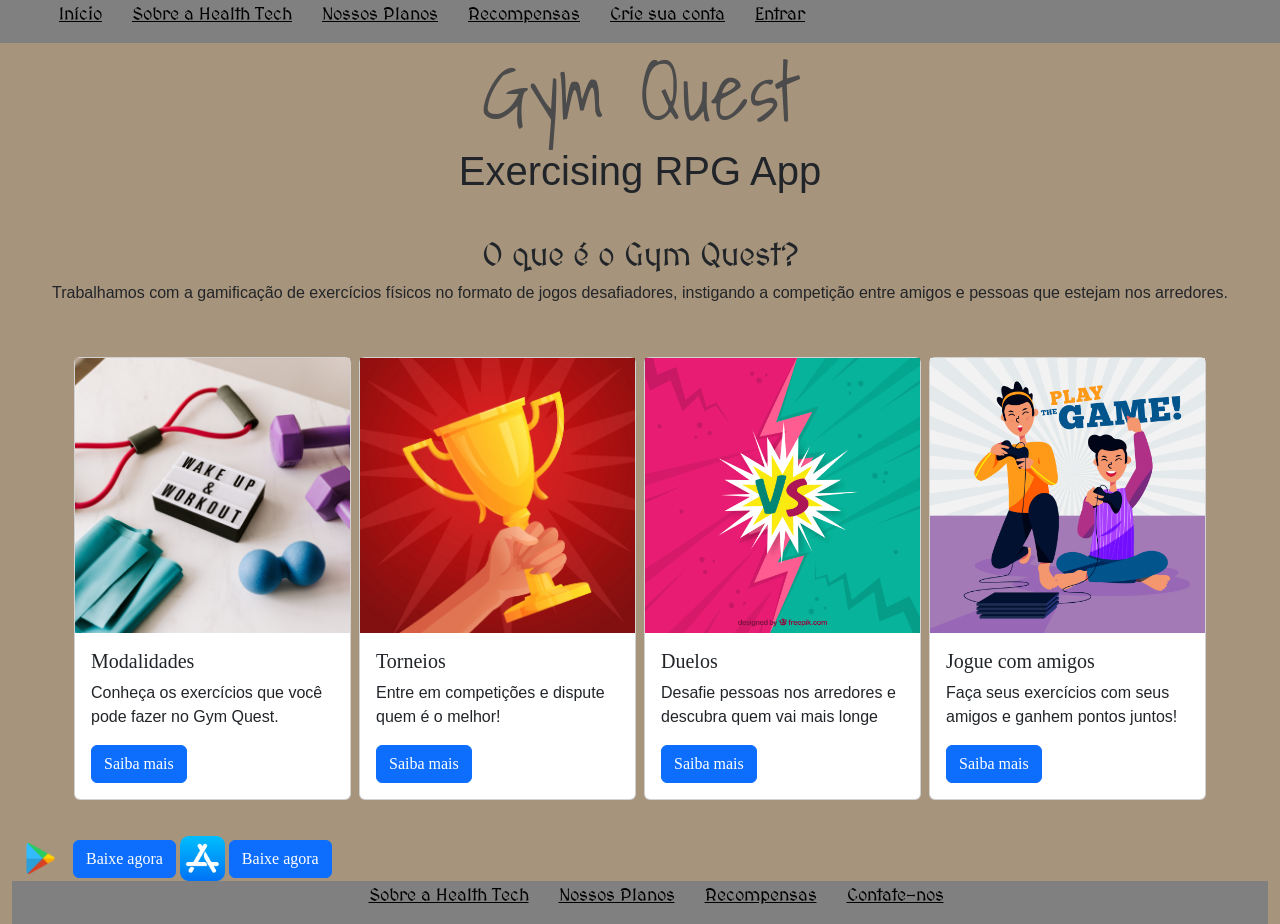
<file: RM92183_-_Gym_Quest/index_gym_quest.html>
<!-- Essa linha define a versão de HTML da página -->
<!DOCTYPE html>

<!-- Essa linha define o idioma que o Google e demais buscadores vão indexar nas buscas, assim como o idioma padrão da página -->
<html lang="pt-BR">

<!-- Esse cabeçalho é bom sempre usar, pois ajuda com questões de compatibilidade da página e navegadores -->

<head>
    <!-- Esse meta é responsável pelo tipo de formatação de texto, preferível padrão UTF-8 -->
    <meta charset="UTF-8">

    <!-- Esse meta permite a compatibilidade com o Internet Explorer e Edge -->
    <meta http-equiv="X-UA-Compatible" content="IE=edge">

    <!-- Esse auxilia na responsividade da página em dispositivos móveis -->
    <meta name="viewport" content="width=device-width, inicial-scale=1.0">

    <!-- Esse é o título que aparece na aba do navegador -->
    <title>Gym Quest - Início</title>

    <!-- Bootstrap CSS -->
    <link href="https://cdn.jsdelivr.net/npm/bootstrap@5.1.3/dist/css/bootstrap.min.css" rel="stylesheet"
        integrity="sha384-1BmE4kWBq78iYhFldvKuhfTAU6auU8tT94WrHftjDbrCEXSU1oBoqyl2QvZ6jIW3" crossorigin="anonymous">

    <!-- Meu CSS -->
    <link rel="stylesheet" href="./assets/css/style.css">
</head>


<!-- Aqui inserimos tudo o que precisamos na página, seria nosso primeiro contêiner principal -->

<body>
    <!-- Menu inicial -->
    <header class="header-top container-fluid text-center">
        <nav class="header-nav">
            <ul>
                <li><a href="./index_gym_quest.html"  rel="noopener noreferrer">Início
                    </a></li>
                <li><a href="./assets/pages/sobre.html"  rel="noopener noreferrer">Sobre a Health
                        Tech</a></li>
                <li><a href="./assets/pages/planos.html"  rel="noopener noreferrer">Nossos Planos</a>
                </li>
                <li><a href="./assets/pages/recompensas.html"  rel="noopener noreferrer">Recompensas</a>
                </li>
                <li><a href="/assets/pages/cadastro.html"  rel="noopener noreferrer">Crie sua conta</a>
                </li>
                <li><a href="/assets/pages/meu_user.html"  rel="noopener noreferrer">Entrar</a></li>
            </ul>
        </nav>
    </header>
    <!-- Fim do menu inicial -->
    <section class="container-fluid text-center">
        <!-- Título principal do texto exibido na página -->
        <h1 class="display-1">Gym Quest</h1>
        <p class="display-6">Exercising RPG App</p>
        <!-- Option 1: Bootstrap Bundle with Popper -->
        <script src="https://cdn.jsdelivr.net/npm/bootstrap@5.1.3/dist/js/bootstrap.bundle.min.js"
            integrity="sha384-ka7Sk0Gln4gmtz2MlQnikT1wXgYsOg+OMhuP+IlRH9sENBO0LRn5q+8nbTov4+1p" crossorigin="anonymous">
        </script>
    </section>

    <!-- Conteúdo de apresentação do APP-->
    <div><br>
        <h2 class="text-center">O que é o Gym Quest?</h2>
        <p class="text-center">Trabalhamos com a gamificação de exercícios físicos no formato de jogos desafiadores,
            instigando a competição
            entre amigos e pessoas que estejam nos arredores.</p>
    </div>


    <!-- Contêiner usando Grid com principais dados sobre o App-->
    <div class="container py-3">

        <!-- Linha do grid -->
        <div class="row">

            <!-- 1º coluna do grid-->
            <div class="col-12 col-sm-12 col-md-6 col-lg-3 my-3 p-1">
                <div class="card">
                    <img src="./assets/images/pexels-karolina-grabowska-4397840.jpg" alt="Mesa com itens de ginástica">
                    <div class="card-body">
                        <h5 class="card-title">Modalidades</h5>
                        <p class="card-text">Conheça os exercícios que você pode fazer no Gym Quest.</p>
                        <a href="./assets/pages/modalidades.html" class="btn btn-primary" >Saiba mais</a>
                    </div>
                </div>
            </div>
            <!-- Fim 1º coluna do grid-->
            <!-- 2º coluna do grid-->
            <div class="col-12 col-sm-12 col-md-6 col-lg-3 my-3 p-1">
                <div class="card">
                    <img src="./assets/images/3796.jpg" alt="Taça de torneio levantada">
                    <div class="card-body">
                        <h5 class="card-title">Torneios</h5>
                        <p class="card-text">Entre em competições e dispute quem é o melhor!</p>
                        <a href="./assets/pages/torneios.html" class="btn btn-primary" >Saiba mais</a>
                    </div>
                </div>
            </div>
            <!-- Fim 2º coluna do grid-->

            <!-- 3º coluna do grid-->
            <div class="col-12 col-sm-12 col-md-6 col-lg-3 my-3 p-1">
                <div class="card">
                    <img src="./assets/images/fun-versus-background/159770-OWMP2Y-308.jpg" alt="Jogando versus">
                    <div class="card-body">
                        <h5 class="card-title">Duelos</h5>
                        <p class="card-text">Desafie pessoas nos arredores e descubra quem vai mais longe</p>
                        <a href="./assets/pages/duelos.html" class="btn btn-primary" >Saiba mais</a>
                    </div>
                </div>
            </div>
            <!-- Fim 3º coluna do grid-->

            <!-- 4º coluna do grid-->
            <div class="col-12 col-sm-12 col-md-6 col-lg-3 my-3 p-1">
                <div class="card">
                    <img src="./assets/images/play-game-local-co-op/3714989.jpg"
                        alt="Desenho de pessoas jogando cooperativo">
                    <div class="card-body">
                        <h5 class="card-title">Jogue com amigos</h5>
                        <p class="card-text">Faça seus exercícios com seus amigos e ganhem pontos juntos!</p>
                        <a href="./assets/pages/multiplayer.html" class="btn btn-primary" >Saiba mais</a>
                    </div>
                </div>
            </div>
            <!-- Fim 4º coluna do grid-->

        </div>

    </div>
    <!-- Fim contêiner usando Grid com principais dados sobre o App-->

    <!-- Botões para lojas de Apps -->
    <section class="container-fluid align-items-center">
        <img class="img-icon btn" src="./assets/images/playstore.png" alt="Play Store icons created by
            Freepik - Flaticon"></img>
        <a href="https://play.google.com/store?hl=pt" class="btn btn-primary" >Baixe agora</a>
        <img class="img-icon" src="./assets/images/app-store.png" alt="App store icons created by
            Freepik - Flaticon"></img>
        <a href="https://www.apple.com/app-store/" class="btn btn-primary" >Baixe agora</a>
    </section>
    <!-- Fim botões para lojas de Apps -->
    
    <!-- Conteúdo do rodapé-->
    <div class="container-fluid">
        <nav class="nav-bottom">
            <ul>
                <li>
                    <a href="./assets/pages/sobre.html"  rel="noopener noreferrer">Sobre a Health
                        Tech</a>
                </li>
                <li>
                    <a href="./assets/pages/planos.html"  rel="noopener noreferrer">Nossos Planos</a>
                </li>
                <li>
                    <a href="./assets/pages/recompensas.html"  rel="noopener noreferrer">Recompensas</a>
                </li>
                <li>
                    <a href="./assets/pages/contate-nos.html"  rel="noopener noreferrer">Contate-nos</a>
                </li>
            </ul>
        </nav>
    </div>
    <!-- Fim do conteúdo do rodapé-->

</body>

</html>
</file>
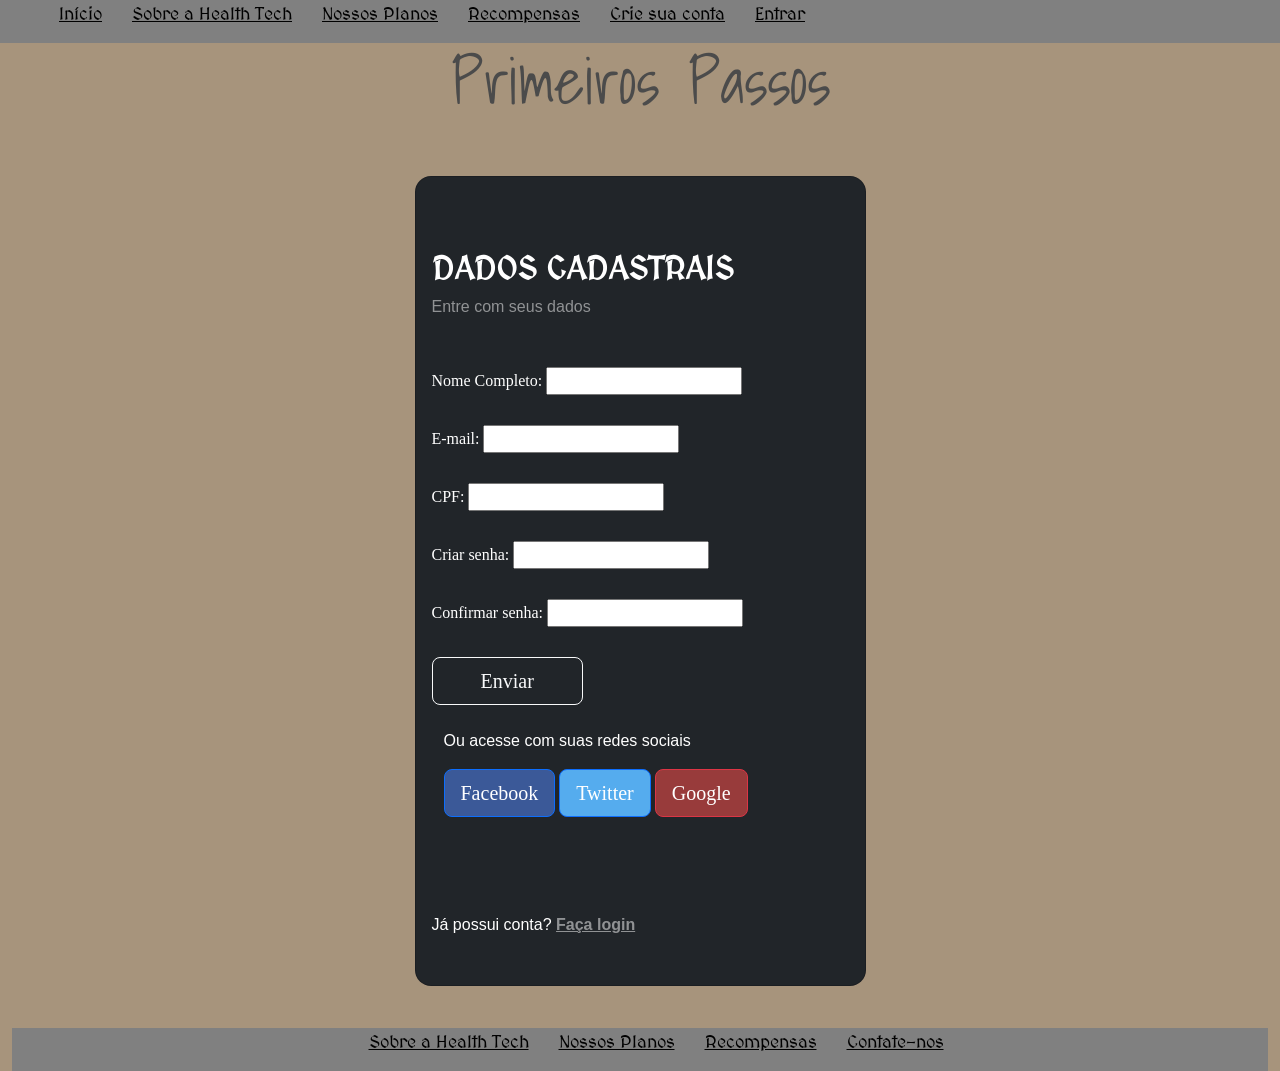
<file: RM92183_-_Gym_Quest/assets/pages/cadastro.html>
<!-- Essa linha define a versão de HTML da página -->
<!DOCTYPE html>

<!-- Essa linha define o idioma que o Google e demais buscadores vão indexar nas buscas, assim como o idioma padrão da página -->
<html lang="pt-BR">

<!-- Esse cabeçalho é bom sempre usar, pois ajuda com questões de compatibilidade da página e navegadores -->

<head>
    <!-- Esse meta é responsável pelo tipo de formatação de texto, preferível padrão UTF-8 -->
    <meta charset="UTF-8">

    <!-- Esse meta permite a compatibilidade com o Internet Explorer e Edge -->
    <meta http-equiv="X-UA-Compatible" content="IE=edge">

    <!-- Esse auxilia na responsividade da página em dispositivos móveis -->
    <meta name="viewport" content="width=device-width, inicial-scale=1.0">

    <!-- Esse é o título que aparece na aba do navegador -->
    <title>Gym Quest - Cadastro</title>

    <!-- Bootstrap CSS -->
    <link href="https://cdn.jsdelivr.net/npm/bootstrap@5.1.3/dist/css/bootstrap.min.css" rel="stylesheet"
        integrity="sha384-1BmE4kWBq78iYhFldvKuhfTAU6auU8tT94WrHftjDbrCEXSU1oBoqyl2QvZ6jIW3" crossorigin="anonymous">
    <!-- Meu CSS -->
    <link rel="stylesheet" href="../css/style.css">

</head>

<body>
    <!-- Menu inicial -->
    <header class="header-top container-fluid text-center">
        <nav class="header-nav">
            <ul>
                <li><a href="/index_gym_quest.html"  rel="noopener noreferrer">Início
                    </a></li>
                <li><a href="./sobre.html"  rel="noopener noreferrer">Sobre a Health
                        Tech</a></li>
                <li><a href="./planos.html"  rel="noopener noreferrer">Nossos Planos</a>
                </li>
                <li><a href="./recompensas.html"  rel="noopener noreferrer">Recompensas</a>
                </li>
                <li><a href="./cadastro.html"  rel="noopener noreferrer">Crie sua conta</a>
                </li>
                <li><a href="./meu_user.html"  rel="noopener noreferrer">Entrar</a></li>
            </ul>
        </nav>
    </header>
    <!-- Fim do menu inicial -->
    <h1 class="container-fluid text-center display-3">
        Primeiros Passos
    </h1>
    <!-- Option 1: Bootstrap Bundle with Popper -->
    <script src="https://cdn.jsdelivr.net/npm/bootstrap@5.1.3/dist/js/bootstrap.bundle.min.js"
        integrity="sha384-ka7Sk0Gln4gmtz2MlQnikT1wXgYsOg+OMhuP+IlRH9sENBO0LRn5q+8nbTov4+1p" crossorigin="anonymous">
    </script>
    <!-- Formulário de cadastro -->
    <section class="vh-100 gradient-custom">
        <div class="container py-5 h-100">
            <div class="row d-flex justify-content-center align-items-center h-100">
                <div class="col-12 col-md-8 col-lg-6 col-xl-5">
                    <div class="card bg-dark text-white" style="border-radius: 1rem;">
                        <div class="card-body py-5">

                            <div class="mb-md-5 mt-md-4 pb-5">

                                <h2 class="fw-bold mb-2 text-uppercase">Dados cadastrais</h2>
                                <p class="text-white-50 mb-5">Entre com seus dados</p>
                                <form id="Cadastro" method="post" action="">
                                    <div class="form-outline form-white mb-4">
                                        <label class="form-label" for="userName"> Nome Completo:</label>
                                        <input type="text" id="userName">
                                    </div>
                                    <div class="form-outline form-white mb-4">
                                        <label class="form-label" for="email">E-mail:</label>
                                        <input type="email" id="emailAddress">
                                    </div>
                                    <div class="form-outline form-white mb-4">
                                        <label class="form-label" for="cpf">CPF:</label>
                                        <input type="text" id="cpf">
                                    </div>
                                    <div class="form-outline form-white mb-4">
                                        <label class="form-label" for="userPassword">Criar senha:</label>
                                        <input type="userPassword" id="userPassword" />
                                    </div>
                                    <div class="form-outline form-white mb-4">
                                        <label class="form-label" for="verifyPassword">Confirmar senha:</label>
                                        <input type="verifyPassword" id="verifyPassword" />
                                    </div>
                                    <button class="btn btn-outline-light btn-lg px-5" type="submit">Enviar</button>
                                    <div>
                                        <br>
                                    </div>

                                    <!-- Login com redes sociais -->
                                    <div class="container-fluid">
                                        <p>
                                            Ou acesse com suas redes sociais
                                        </p>
                                        <a class="btn btn-primary btn-lg btn-block" style="background-color: #3b5998"
                                            href="https://www.facebook.com/"  role="button">
                                            <i class="fab fa-facebook-f"></i>Facebook
                                        </a>
                                        <a class="btn btn-primary btn-lg btn-block" style="background-color: #55acee"
                                            href="https://twitter.com/login"  role="button">
                                            <i class="fab fa-twitter"></i>Twitter
                                        </a>
                                        <a class="btn btn-danger btn-lg btn-block" style="background-color: #983b3b"
                                            href="https://www.google.com/accounts/Login?hl=pt-br" 
                                            role="button">
                                            <i class="fab fa-facebook-f"></i>Google
                                        </a>
                                    </div>
                                    <!-- Fim login com redes sociais -->

                                </form>
                            </div>
                            <!-- Retorno para acesso de conta -->
                            <div>
                                <p class="mb-0">Já possui conta? <a href="/assets/pages/meu_user.html"
                                        class="text-white-50 fw-bold">Faça login</a></p>

                            </div>
                            <!-- Fim retorno para acesso de conta -->

                        </div>
                    </div>
                </div>
            </div>
        </div>
    </section>
    <!-- Fim formulário de cadastro -->
    <!-- Conteúdo do rodapé-->
    <div class="container-fluid">
        <nav class="nav-bottom">
            <ul>
                <li>
                    <a href="./sobre.html"  rel="noopener noreferrer">Sobre a Health
                        Tech</a>
                </li>
                <li>
                    <a href="./planos.html"  rel="noopener noreferrer">Nossos Planos</a>
                </li>
                <li>
                    <a href="./recompensas.html"  rel="noopener noreferrer">Recompensas</a>
                </li>
                <li>
                    <a href="./contate-nos.html"  rel="noopener noreferrer">Contate-nos</a>
                </li>
            </ul>
        </nav>
    </div>
    <!-- Fim do conteúdo do rodapé-->
</body>

</html>
</file>
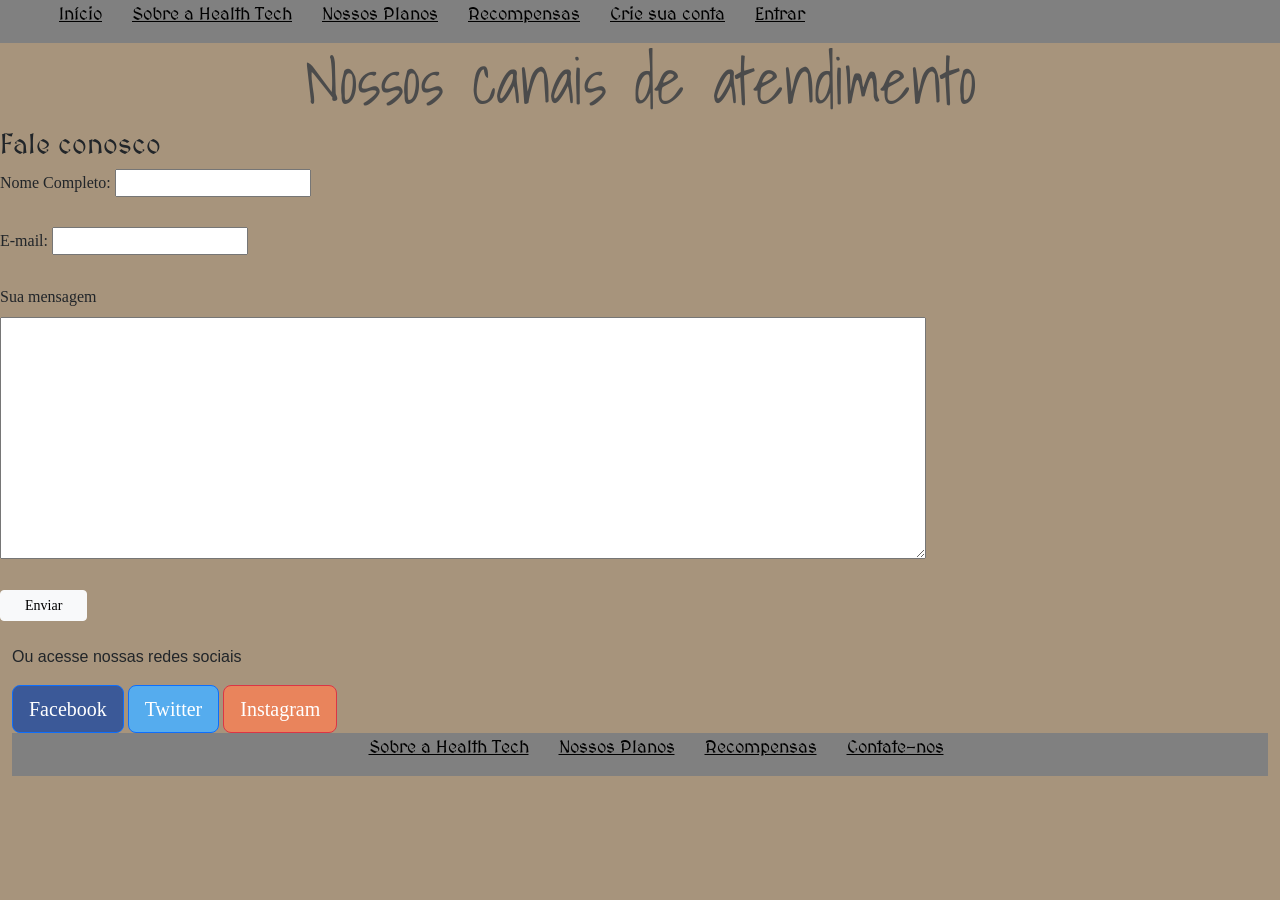
<file: RM92183_-_Gym_Quest/assets/pages/contate-nos.html>
<!-- Essa linha define a versão de HTML da página -->
<!DOCTYPE html>

<!-- Essa linha define o idioma que o Google e demais buscadores vão indexar nas buscas, assim como o idioma padrão da página -->
<html lang="pt-BR">

<!-- Esse cabeçalho é bom sempre usar, pois ajuda com questões de compatibilidade da página e navegadores -->

<head>
    <!-- Esse meta é responsável pelo tipo de formatação de texto, preferível padrão UTF-8 -->
    <meta charset="UTF-8">

    <!-- Esse meta permite a compatibilidade com o Internet Explorer e Edge -->
    <meta http-equiv="X-UA-Compatible" content="IE=edge">

    <!-- Esse auxilia na responsividade da página em dispositivos móveis -->
    <meta name="viewport" content="width=device-width, inicial-scale=1.0">

    <!-- Esse é o título que aparece na aba do navegador -->
    <title>Gym Quest - Contate-nos</title>

    <!-- Bootstrap CSS -->
    <link href="https://cdn.jsdelivr.net/npm/bootstrap@5.1.3/dist/css/bootstrap.min.css" rel="stylesheet"
        integrity="sha384-1BmE4kWBq78iYhFldvKuhfTAU6auU8tT94WrHftjDbrCEXSU1oBoqyl2QvZ6jIW3" crossorigin="anonymous">
    <!-- Meu CSS -->
    <link rel="stylesheet" href="../css/style.css">

</head>

<body>
    <!-- Menu inicial -->
    <header class="header-top container-fluid text-center">
        <nav class="header-nav">
            <ul>
                <li><a href="/index_gym_quest.html" rel="noopener noreferrer">Início
                    </a></li>
                <li><a href="./sobre.html" rel="noopener noreferrer">Sobre a Health
                        Tech</a></li>
                <li><a href="./planos.html" rel="noopener noreferrer">Nossos Planos</a>
                </li>
                <li><a href="./recompensas.html" rel="noopener noreferrer">Recompensas</a>
                </li>
                <li><a href="./cadastro.html" rel="noopener noreferrer">Crie sua conta</a>
                </li>
                <li><a href="./meu_user.html" rel="noopener noreferrer">Entrar</a></li>
            </ul>
        </nav>
    </header>
    <!-- Fim do menu inicial -->
    <h1 class="container-fluid text-center display-3">
        Nossos canais de atendimento
    </h1>
    <!-- Option 1: Bootstrap Bundle with Popper -->
    <script src="https://cdn.jsdelivr.net/npm/bootstrap@5.1.3/dist/js/bootstrap.bundle.min.js"
        integrity="sha384-ka7Sk0Gln4gmtz2MlQnikT1wXgYsOg+OMhuP+IlRH9sENBO0LRn5q+8nbTov4+1p" crossorigin="anonymous">
    </script>

    <!-- Dados de contato -->
    <div>
        <h3>
            Fale conosco
        </h3>
        <form id="Contato" method="post" action="">
            <div class="form-outline form-white mb-4">
                <label class="form-label" for="nome"> Nome Completo:</label>
                <input type="text" id="nome">
            </div>
            <div class="form-outline form-white mb-4">
                <label class="form-label" for="email">E-mail:</label>
                <input type="email" id="email">
            </div>
            <div class="form-outline form-white mb-4">
                <label class="form-label py-0" for="mensagem"> Sua mensagem</label><br>
                <textarea name="text" id="mensagem" cols="100" rows="10"></textarea>
            </div>
            <button class="btn btn-light btn-sm px-4" type="submit">Enviar</button>
            <div>
                <br>
            </div>

            <!-- Nossas redes sociais -->
            <div class="container-fluid">
                <p>
                    Ou acesse nossas redes sociais
                </p>
                <a class="btn btn-primary btn-lg btn-block" style="background-color: #3b5998"
                    href="https://www.facebook.com/" role="button">
                    <i class="fab fa-facebook-f"></i>Facebook
                </a>
                <a class="btn btn-primary btn-lg btn-block" style="background-color: #55acee"
                    href="https://twitter.com/login" role="button">
                    <i class="fab fa-twitter"></i>Twitter
                </a>
                <a class="btn btn-danger btn-lg btn-block" style="background-color: #e9845c"
                    href="https://www.instagram.com/accounts/login/" role="button">
                    <i class="fab fa-facebook-f"></i>Instagram
                </a>
            </div>
            <!-- Fim nossas redes sociais -->

        </form>
    </div>
    <!-- Dados de contato -->

    <!-- Conteúdo do rodapé-->
    <div class="container-fluid">
        <nav class="nav-bottom">
            <ul>
                <li>
                    <a href="./sobre.html" rel="noopener noreferrer">Sobre a Health
                        Tech</a>
                </li>
                <li>
                    <a href="./planos.html" rel="noopener noreferrer">Nossos Planos</a>
                </li>
                <li>
                    <a href="./recompensas.html" rel="noopener noreferrer">Recompensas</a>
                </li>
                <li>
                    <a href="./contate-nos.html" rel="noopener noreferrer">Contate-nos</a>
                </li>
            </ul>
        </nav>
    </div>
    <!-- Fim do conteúdo do rodapé-->
</body>

</html>
</file>
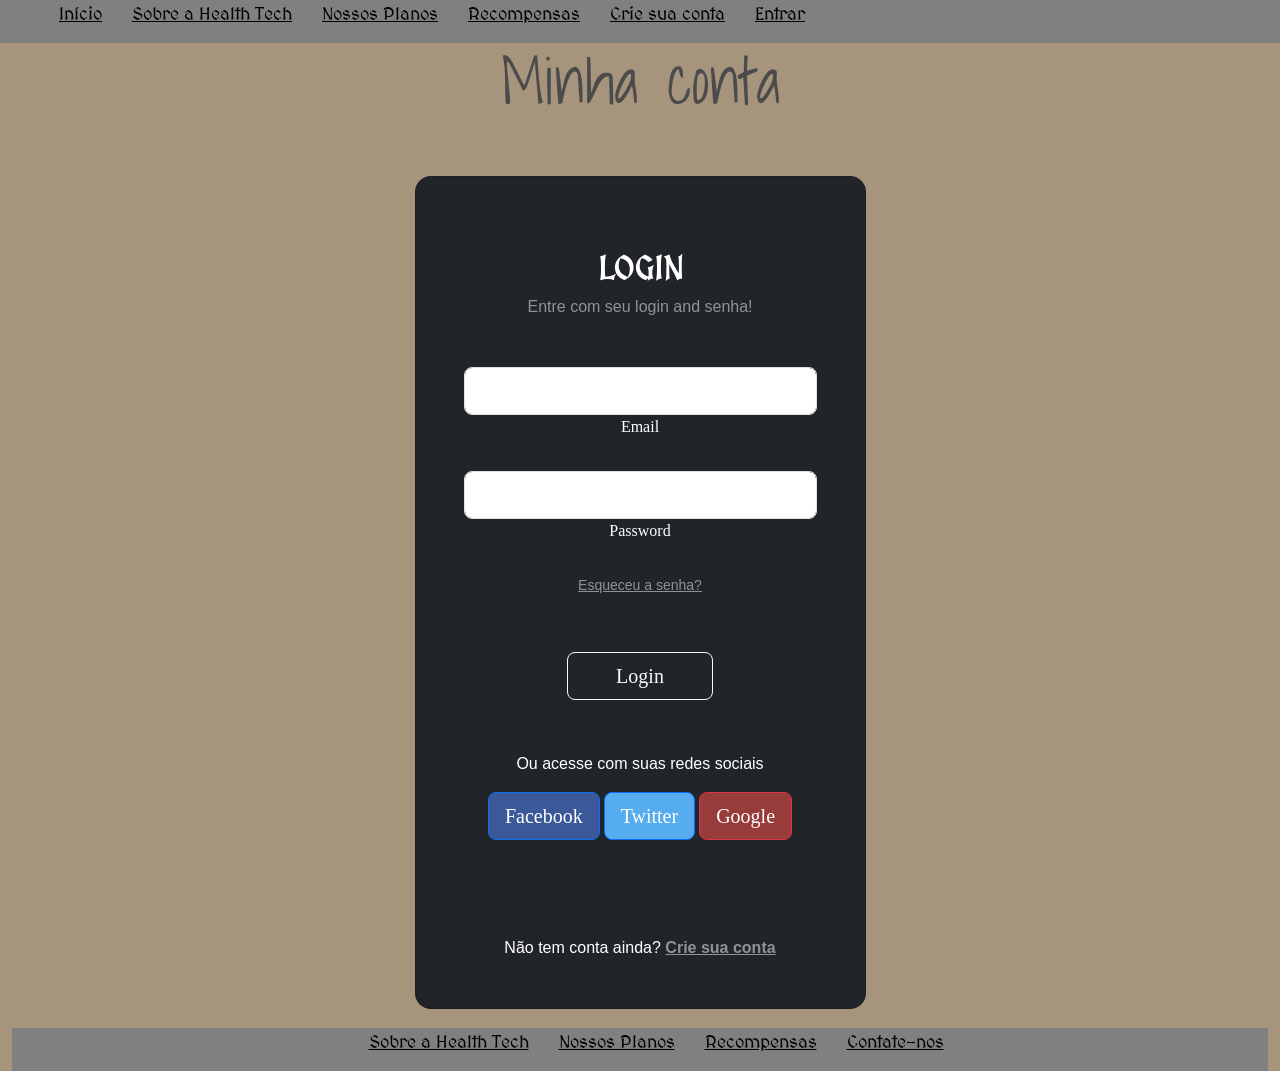
<file: RM92183_-_Gym_Quest/assets/pages/meu_user.html>
<!-- Essa linha define a versão de HTML da página -->
<!DOCTYPE html>

<!-- Essa linha define o idioma que o Google e demais buscadores vão indexar nas buscas, assim como o idioma padrão da página -->
<html lang="pt-BR">

<!-- Esse cabeçalho é bom sempre usar, pois ajuda com questões de compatibilidade da página e navegadores -->

<head>
    <!-- Esse meta é responsável pelo tipo de formatação de texto, preferível padrão UTF-8 -->
    <meta charset="UTF-8">

    <!-- Esse meta permite a compatibilidade com o Internet Explorer e Edge -->
    <meta http-equiv="X-UA-Compatible" content="IE=edge">

    <!-- Esse auxilia na responsividade da página em dispositivos móveis -->
    <meta name="viewport" content="width=device-width, inicial-scale=1.0">

    <!-- Esse é o título que aparece na aba do navegador -->
    <title>Gym Quest - Minha Conta</title>

    <!-- Bootstrap CSS -->
    <link href="https://cdn.jsdelivr.net/npm/bootstrap@5.1.3/dist/css/bootstrap.min.css" rel="stylesheet"
        integrity="sha384-1BmE4kWBq78iYhFldvKuhfTAU6auU8tT94WrHftjDbrCEXSU1oBoqyl2QvZ6jIW3" crossorigin="anonymous">
    <!-- Meu CSS -->
    <link rel="stylesheet" href="../css/style.css">

</head>

<body>
    <!-- Menu inicial -->
    <header class="header-top container-fluid text-center">
        <nav class="header-nav">
            <ul>
                <li><a href="/index_gym_quest.html"  rel="noopener noreferrer">Início
                    </a></li>
                <li><a href="./sobre.html"  rel="noopener noreferrer">Sobre a Health
                        Tech</a></li>
                <li><a href="./planos.html"  rel="noopener noreferrer">Nossos Planos</a>
                </li>
                <li><a href="./recompensas.html"  rel="noopener noreferrer">Recompensas</a>
                </li>
                <li><a href="./cadastro.html"  rel="noopener noreferrer">Crie sua conta</a>
                </li>
                <li><a href="./meu_user.html"  rel="noopener noreferrer">Entrar</a></li>
            </ul>
        </nav>
    </header>
    <!-- Fim do menu inicial -->
    <h1 class="container-fluid text-center display-3">
        Minha conta
    </h1>
    <!-- Option 1: Bootstrap Bundle with Popper -->
    <script src="https://cdn.jsdelivr.net/npm/bootstrap@5.1.3/dist/js/bootstrap.bundle.min.js"
        integrity="sha384-ka7Sk0Gln4gmtz2MlQnikT1wXgYsOg+OMhuP+IlRH9sENBO0LRn5q+8nbTov4+1p" crossorigin="anonymous">
    </script>
    <section class="vh-100 gradient-custom">
        <div class="container py-5 h-100">
            <div class="row d-flex justify-content-center align-items-center h-100">
                <div class="col-12 col-md-8 col-lg-6 col-xl-5">
                    <div class="card bg-dark text-white" style="border-radius: 1rem;">
                        <div class="card-body p-5 text-center">

                            <div class="mb-md-5 mt-md-4 pb-5">

                                <h2 class="fw-bold mb-2 text-uppercase">Login</h2>
                                <p class="text-white-50 mb-5">Entre com seu login and senha!</p>

                                <div class="form-outline form-white mb-4">
                                    <input type="emailAdress" id="typeEmailX" class="form-control form-control-lg" />
                                    <label class="form-label" for="typeEmailX">Email</label>
                                </div>

                                <div class="form-outline form-white mb-4">
                                    <input type="userPassword" id="typePasswordX" class="form-control form-control-lg" />
                                    <label class="form-label" for="typePasswordX">Password</label>
                                </div>

                                <p class="small mb-5 pb-lg-2"><a class="text-white-50" href="#!">Esqueceu a senha?</a>
                                </p>

                                <button class="btn btn-outline-light btn-lg px-5" type="submit">Login</button>

                                <div class="d-flex justify-content-center text-center mt-4 pt-1">
                                    <a href="https://www.facebook.com/" class="text-white"><i
                                            class="fab fa-facebook-f fa-lg"></i></a>
                                    <a href="https://twitter.com/explore" class="text-white"><i
                                            class="fab fa-twitter fa-lg mx-4 px-2"></i></a>
                                    <a href="https://www.instagram.com/" class="text-white"><i
                                            class="fab fa-instagram fa-lg"></i></a>
                                </div>
                                <!-- Login com redes sociais -->
                                <div class="container-fluid">
                                    <p>
                                        Ou acesse com suas redes sociais
                                    </p>
                                    <a class="btn btn-primary btn-lg btn-block" style="background-color: #3b5998"
                                        href="https://www.facebook.com/" target="_blank" role="button">
                                        <i class="fab fa-facebook-f"></i>Facebook
                                    </a>
                                    <a class="btn btn-primary btn-lg btn-block" style="background-color: #55acee"
                                        href="https://twitter.com/login" target="_blank" role="button">
                                        <i class="fab fa-twitter"></i>Twitter
                                    </a>
                                    <a class="btn btn-danger btn-lg btn-block" style="background-color: #983b3b"
                                        href="https://www.google.com/accounts/Login?hl=pt-br" target="_blank"
                                        role="button">
                                        <i class="fab fa-facebook-f"></i>Google
                                    </a>
                                </div>
                                <!-- Fim login com redes sociais -->
                            </div>

                            <div>
                                <p class="mb-0">Não tem conta ainda? <a href="/assets/pages/cadastro.html"
                                        class="text-white-50 fw-bold">Crie sua conta</a></p>
                            </div>

                        </div>
                    </div>
                </div>
            </div>
        </div>
    </section>
    <!-- Conteúdo do rodapé-->
    <div class="container-fluid">
        <nav class="nav-bottom">
            <ul>
                <li>
                    <a href="./sobre.html"  rel="noopener noreferrer">Sobre a Health
                        Tech</a>
                </li>
                <li>
                    <a href="./planos.html"  rel="noopener noreferrer">Nossos Planos</a>
                </li>
                <li>
                    <a href="./recompensas.html"  rel="noopener noreferrer">Recompensas</a>
                </li>
                <li>
                    <a href="./contate-nos.html"  rel="noopener noreferrer">Contate-nos</a>
                </li>
            </ul>
        </nav>
    </div>
    <!-- Fim do conteúdo do rodapé-->
</body>

</html>
</file>
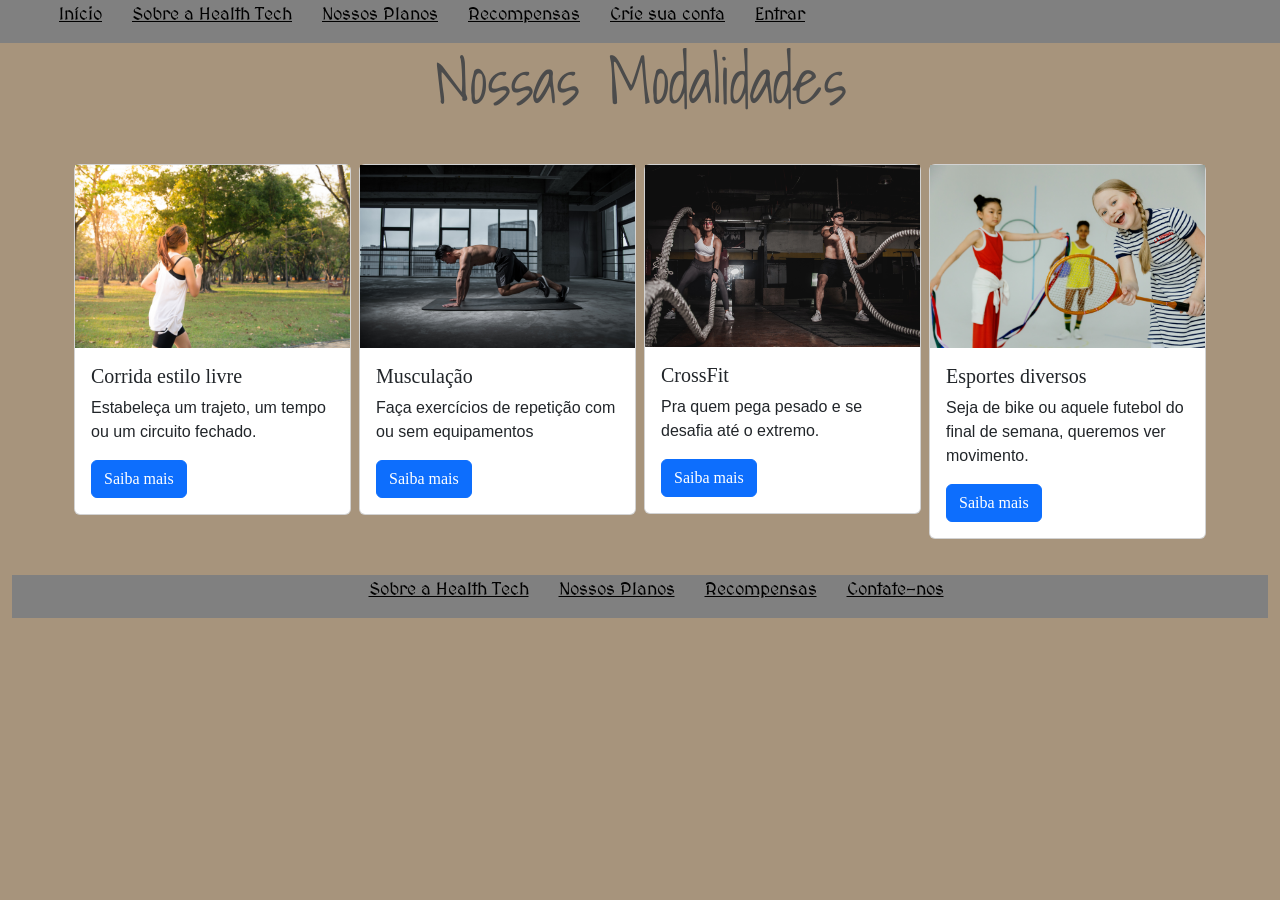
<file: RM92183_-_Gym_Quest/assets/pages/modalidades.html>
<!-- Essa linha define a versão de HTML da página -->
<!DOCTYPE html>

<!-- Essa linha define o idioma que o Google e demais buscadores vão indexar nas buscas, assim como o idioma padrão da página -->
<html lang="pt-BR">

<!-- Esse cabeçalho é bom sempre usar, pois ajuda com questões de compatibilidade da página e navegadores -->

<head>
    <!-- Esse meta é responsável pelo tipo de formatação de texto, preferível padrão UTF-8 -->
    <meta charset="UTF-8">

    <!-- Esse meta permite a compatibilidade com o Internet Explorer e Edge -->
    <meta http-equiv="X-UA-Compatible" content="IE=edge">

    <!-- Esse auxilia na responsividade da página em dispositivos móveis -->
    <meta name="viewport" content="width=device-width, inicial-scale=1.0">

    <!-- Esse é o título que aparece na aba do navegador -->
    <title>Gym Quest - Modalidades</title>

    <!-- Bootstrap CSS -->
    <link href="https://cdn.jsdelivr.net/npm/bootstrap@5.1.3/dist/css/bootstrap.min.css" rel="stylesheet"
        integrity="sha384-1BmE4kWBq78iYhFldvKuhfTAU6auU8tT94WrHftjDbrCEXSU1oBoqyl2QvZ6jIW3" crossorigin="anonymous">
    <!-- Meu CSS -->
    <link rel="stylesheet" href="../css/style.css">

</head>

<body>
    <!-- Menu inicial -->
    <header class="header-top container-fluid text-center">
        <nav class="header-nav">
            <ul>
                <li><a href="/index_gym_quest.html" rel="noopener noreferrer">Início
                    </a></li>
                <li><a href="./sobre.html" rel="noopener noreferrer">Sobre a Health
                        Tech</a></li>
                <li><a href="./planos.html" rel="noopener noreferrer">Nossos Planos</a>
                </li>
                <li><a href="./recompensas.html" rel="noopener noreferrer">Recompensas</a>
                </li>
                <li><a href="./cadastro.html" rel="noopener noreferrer">Crie sua conta</a>
                </li>
                <li><a href="./meu_user.html" rel="noopener noreferrer">Entrar</a></li>
            </ul>
        </nav>
    </header>
    <!-- Fim do menu inicial -->
    <h1 class="container-fluid text-center display-3">
        Nossas Modalidades
    </h1>
    <!-- Option 1: Bootstrap Bundle with Popper -->
    <script src="https://cdn.jsdelivr.net/npm/bootstrap@5.1.3/dist/js/bootstrap.bundle.min.js"
        integrity="sha384-ka7Sk0Gln4gmtz2MlQnikT1wXgYsOg+OMhuP+IlRH9sENBO0LRn5q+8nbTov4+1p" crossorigin="anonymous">
    </script>

    <!-- Modalidades de exercícios do App -->
    <div class="container py-3">

        <!-- Linha do grid -->
        <div class="row">

            <!-- 1º coluna do grid-->
            <div class="col-12 col-sm-12 col-md-6 col-lg-3 my-3 p-1">
                <div class="card">
                    <img src="../images/pexels-tirachard-kumtanom-347134.jpg" alt="Foto de Tirachard Kumtanom no Pexels">
                    <div class="card-body"> 
                        <h5 class="card-title">Corrida estilo livre</h5>
                        <p class="card-text">Estabeleça um trajeto, um tempo ou um circuito fechado.</p>
                        <a href="https://youtu.be/25BZ6t-LUJ4" target="_blank" class="btn btn-primary">Saiba mais</a>
                    </div>
                </div>
            </div>
            <!-- Fim 1º coluna do grid-->
            <!-- 2º coluna do grid-->
            <div class="col-12 col-sm-12 col-md-6 col-lg-3 my-3 p-1">
                <div class="card">
                    <img src="../images/pexels-li-sun-2294361.jpg" alt="Foto de Li Sun no Pexels">
                    <div class="card-body">
                        <h5 class="card-title">Musculação</h5>
                        <p class="card-text">Faça exercícios de repetição com ou sem equipamentos</p>
                        <a href="https://youtu.be/U6KfLEmn_Cg" target="_blank" class="btn btn-primary">Saiba mais</a>
                    </div>
                </div>
            </div>
            <!-- Fim 2º coluna do grid-->

            <!-- 3º coluna do grid-->
            <div class="col-12 col-sm-12 col-md-6 col-lg-3 my-3 p-1">
                <div class="card">
                    <img src="../images/pexels-leon-ardho-1552242.jpg" alt="Foto de Leon Ardho no Pexels">
                    <div class="card-body">
                        <h5 class="card-title">CrossFit</h5>
                        <p class="card-text">Pra quem pega pesado e se desafia até o extremo.</p>
                        <a href="https://youtu.be/pLYZCaFjIrc" target="_blank" class="btn btn-primary">Saiba mais</a>
                    </div>
                </div>
            </div>
            <!-- Fim 3º coluna do grid-->

            <!-- 4º coluna do grid-->
            <div class="col-12 col-sm-12 col-md-6 col-lg-3 my-3 p-1">
                <div class="card">
                    <img src="../images/pexels-cottonbro-9654594.jpg" alt="Foto de cottonbro no Pexels">
                    <div class="card-body">
                        <h5 class="card-title">Esportes diversos</h5>
                        <p class="card-text">Seja de bike ou aquele futebol do final de semana, queremos ver movimento.</p>
                        <a href="https://youtu.be/pX5Ns2XX4OA" target="_blank" class="btn btn-primary">Saiba mais</a>
                    </div>
                </div>
            </div>
            <!-- Fim 4º coluna do grid-->

        </div>

    </div>
    <!-- Fim Modalidades de exercícios do App-->

    <!-- Conteúdo do rodapé-->
    <div class="container-fluid">
        <nav class="nav-bottom">
            <ul>
                <li>
                    <a href="./sobre.html" rel="noopener noreferrer">Sobre a Health
                        Tech</a>
                </li>
                <li>
                    <a href="./planos.html" rel="noopener noreferrer">Nossos Planos</a>
                </li>
                <li>
                    <a href="./recompensas.html" rel="noopener noreferrer">Recompensas</a>
                </li>
                <li>
                    <a href="./contate-nos.html" rel="noopener noreferrer">Contate-nos</a>
                </li>
            </ul>
        </nav>
    </div>
    <!-- Fim do conteúdo do rodapé-->
</body>

</html>
</file>
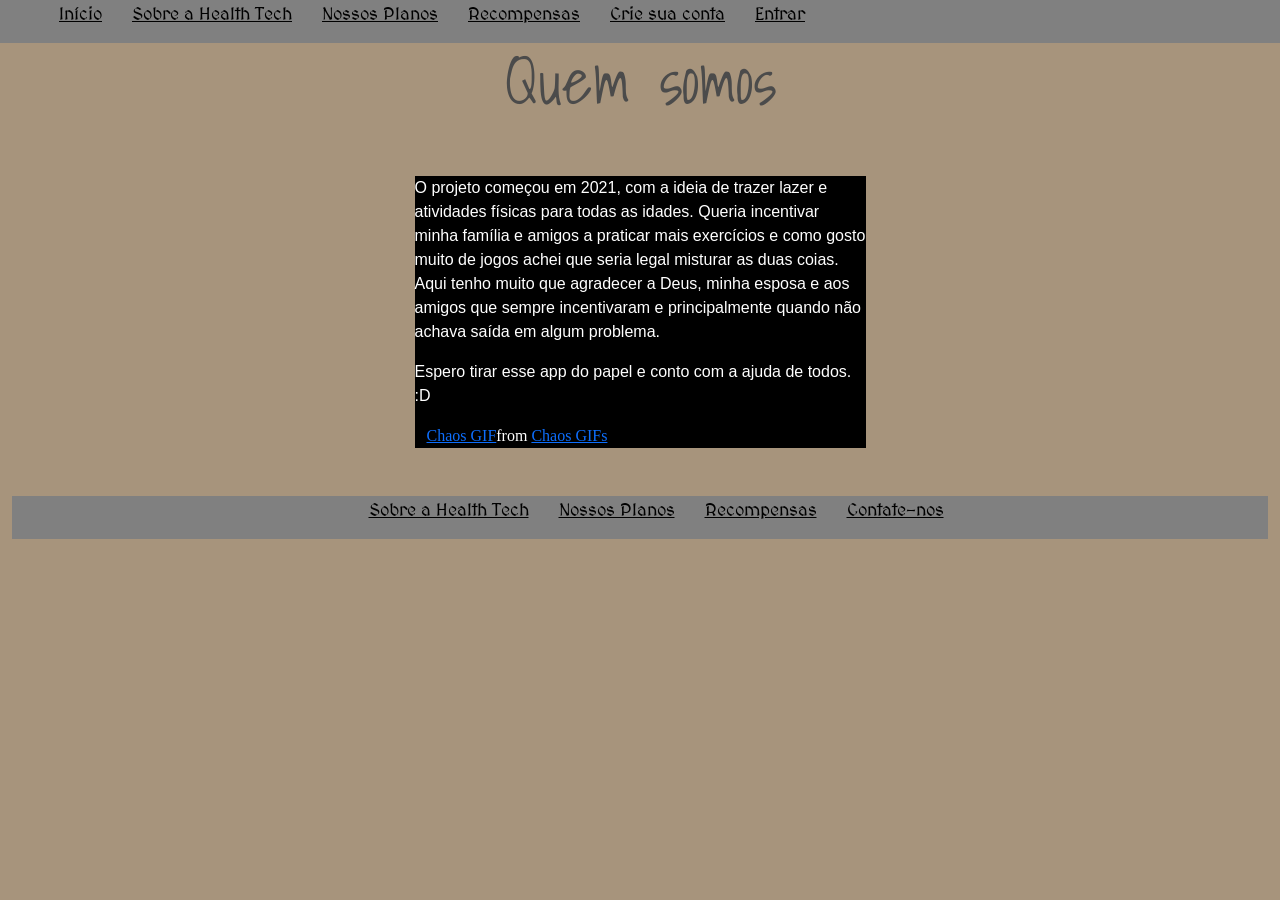
<file: RM92183_-_Gym_Quest/assets/pages/sobre.html>
<!-- Essa linha define a versão de HTML da página -->
<!DOCTYPE html>

<!-- Essa linha define o idioma que o Google e demais buscadores vão indexar nas buscas, assim como o idioma padrão da página -->
<html lang="pt-BR">

<!-- Esse cabeçalho é bom sempre usar, pois ajuda com questões de compatibilidade da página e navegadores -->

<head>
    <!-- Esse meta é responsável pelo tipo de formatação de texto, preferível padrão UTF-8 -->
    <meta charset="UTF-8">

    <!-- Esse meta permite a compatibilidade com o Internet Explorer e Edge -->
    <meta http-equiv="X-UA-Compatible" content="IE=edge">

    <!-- Esse auxilia na responsividade da página em dispositivos móveis -->
    <meta name="viewport" content="width=device-width, inicial-scale=1.0">

    <!-- Esse é o título que aparece na aba do navegador -->
    <title>Gym Quest - Sobre Nós</title>

    <!-- Bootstrap CSS -->
    <link href="https://cdn.jsdelivr.net/npm/bootstrap@5.1.3/dist/css/bootstrap.min.css" rel="stylesheet"
        integrity="sha384-1BmE4kWBq78iYhFldvKuhfTAU6auU8tT94WrHftjDbrCEXSU1oBoqyl2QvZ6jIW3" crossorigin="anonymous">
    <!-- Meu CSS -->
    <link rel="stylesheet" href="../css/style.css">

</head>

<body>
    <!-- Menu inicial -->
    <header class="header-top container-fluid text-center">
        <nav class="header-nav">
            <ul>
                <li><a href="/index_gym_quest.html" rel="noopener noreferrer">Início
                    </a></li>
                <li><a href="./sobre.html" rel="noopener noreferrer">Sobre a Health
                        Tech</a></li>
                <li><a href="./planos.html" rel="noopener noreferrer">Nossos Planos</a>
                </li>
                <li><a href="./recompensas.html" rel="noopener noreferrer">Recompensas</a>
                </li>
                <li><a href="./cadastro.html" rel="noopener noreferrer">Crie sua conta</a>
                </li>
                <li><a href="./meu_user.html" rel="noopener noreferrer">Entrar</a></li>
            </ul>
        </nav>
    </header>
    <!-- Fim do menu inicial -->
    <h1 class="container-fluid text-center display-3">
        Quem somos
    </h1>
    <!-- Option 1: Bootstrap Bundle with Popper -->
    <script src="https://cdn.jsdelivr.net/npm/bootstrap@5.1.3/dist/js/bootstrap.bundle.min.js"
        integrity="sha384-ka7Sk0Gln4gmtz2MlQnikT1wXgYsOg+OMhuP+IlRH9sENBO0LRn5q+8nbTov4+1p" crossorigin="anonymous">
    </script>
    <section class="vh-200 gradient-custom">
        <div class="container py-5 h-100">
            <div class="row d-flex justify-content-center align-items-center h-100">
                <div class="col-12 col-md-8 col-lg-6 col-xl-5">
                    <div class="about">
                        <p>
                            O projeto começou em 2021, com a ideia de trazer lazer e atividades físicas para todas as
                            idades.
                            Queria incentivar minha família e amigos a praticar mais exercícios e como gosto muito de
                            jogos achei que
                            seria legal misturar as duas coias.
                            Aqui tenho muito que agradecer a Deus, minha esposa e aos amigos que sempre incentivaram e
                            principalmente
                            quando não achava saída em algum problema.
                        </p>
                        <p>
                            Espero tirar esse app do papel e conto com a ajuda de todos. :D
                        </p>
                        <div class="tenor-gif-embed container-fluid" data-postid="22919457" data-share-method="host"
                            data-aspect-ratio="1.47465" data-width="50%"><a
                                href="https://tenor.com/view/chaos-gif-22919457">Chaos
                                GIF</a>from <a href="https://tenor.com/search/chaos-gifs">Chaos GIFs</a></div>
                        <script type="text/javascript" async src="https://tenor.com/embed.js"></script>
                    </div>
                </div>
            </div>
        </div>
    </section>

    <!-- Conteúdo do rodapé-->
    <div class="container-fluid">
        <nav class="nav-bottom">
            <ul>
                <li>
                    <a href="./sobre.html" rel="noopener noreferrer">Sobre a Health
                        Tech</a>
                </li>
                <li>
                    <a href="./planos.html" rel="noopener noreferrer">Nossos Planos</a>
                </li>
                <li>
                    <a href="./recompensas.html" rel="noopener noreferrer">Recompensas</a>
                </li>
                <li>
                    <a href="./contate-nos.html" rel="noopener noreferrer">Contate-nos</a>
                </li>
            </ul>
        </nav>
    </div>
    <!-- Fim do conteúdo do rodapé-->
</body>

</html>
</file>
<file: RM92183_-_Gym_Quest/assets/css/style.css>
@import url('https://fonts.googleapis.com/css2?family=Shadows+Into+Light&display=swap');

@import url('https://fonts.googleapis.com/css2?family=MedievalSharp&family=Shadows+Into+Light&display=swap');

* {
    margin: 0;
    padding: 0;
    box-sizing: border-box;
}

body {
    background-color: #A7947C;
    font-family: 'Times New Roman Bold', Times,serif;
    font-size: 16;
}

html {
    scroll-behavior: smooth;
}

h1 {
    font-family: 'Shadows Into Light', cursive;
    font-size: 46px;
    color: rgb(75, 75, 75);
    text-align: center;
}

h2 {
    font-family: 'MedievalSharp', cursive;
    font-size: 16;
}

h3 {
    font-family: 'MedievalSharp', cursive;
    font-size: 16;
}

p {
    font-family: 'Times New Roman Bold', sans-serif;
    font-size: 20;
    justify-content:space-between;
}

.about {
    background-color:rgb(0, 0, 0);
    color: white;
}

.header-top {
    background-color:grey;
    display: flex;
    justify-content:space-between;
    align-items: center;
    color:grey
    
}

.header-nav ul {
    display: flex;
    
}

.header-nav li {
    margin: 0 15px;
    font-family: MedievalSharp;
    font-size: large;
}

.header-nav a{
    color:black;
}

.header-nav a:hover {
    color: crimson;
}

.nav-bottom a {
    color: black;
}

.nav-bottom a:hover {
    color: crimson;
}

.nav-bottom {
    background-color: grey;
    display: flex;
    justify-content: space-around;
    align-items: center;
    color: grey
}

.nav-bottom ul {
    display: flex;

}

.nav-bottom li {
    margin: 0 15px;
    font-family: MedievalSharp;
    font-size: large;
}

.img-icon {
    height: 45px;
    border-radius: 3%;
}
</file>
